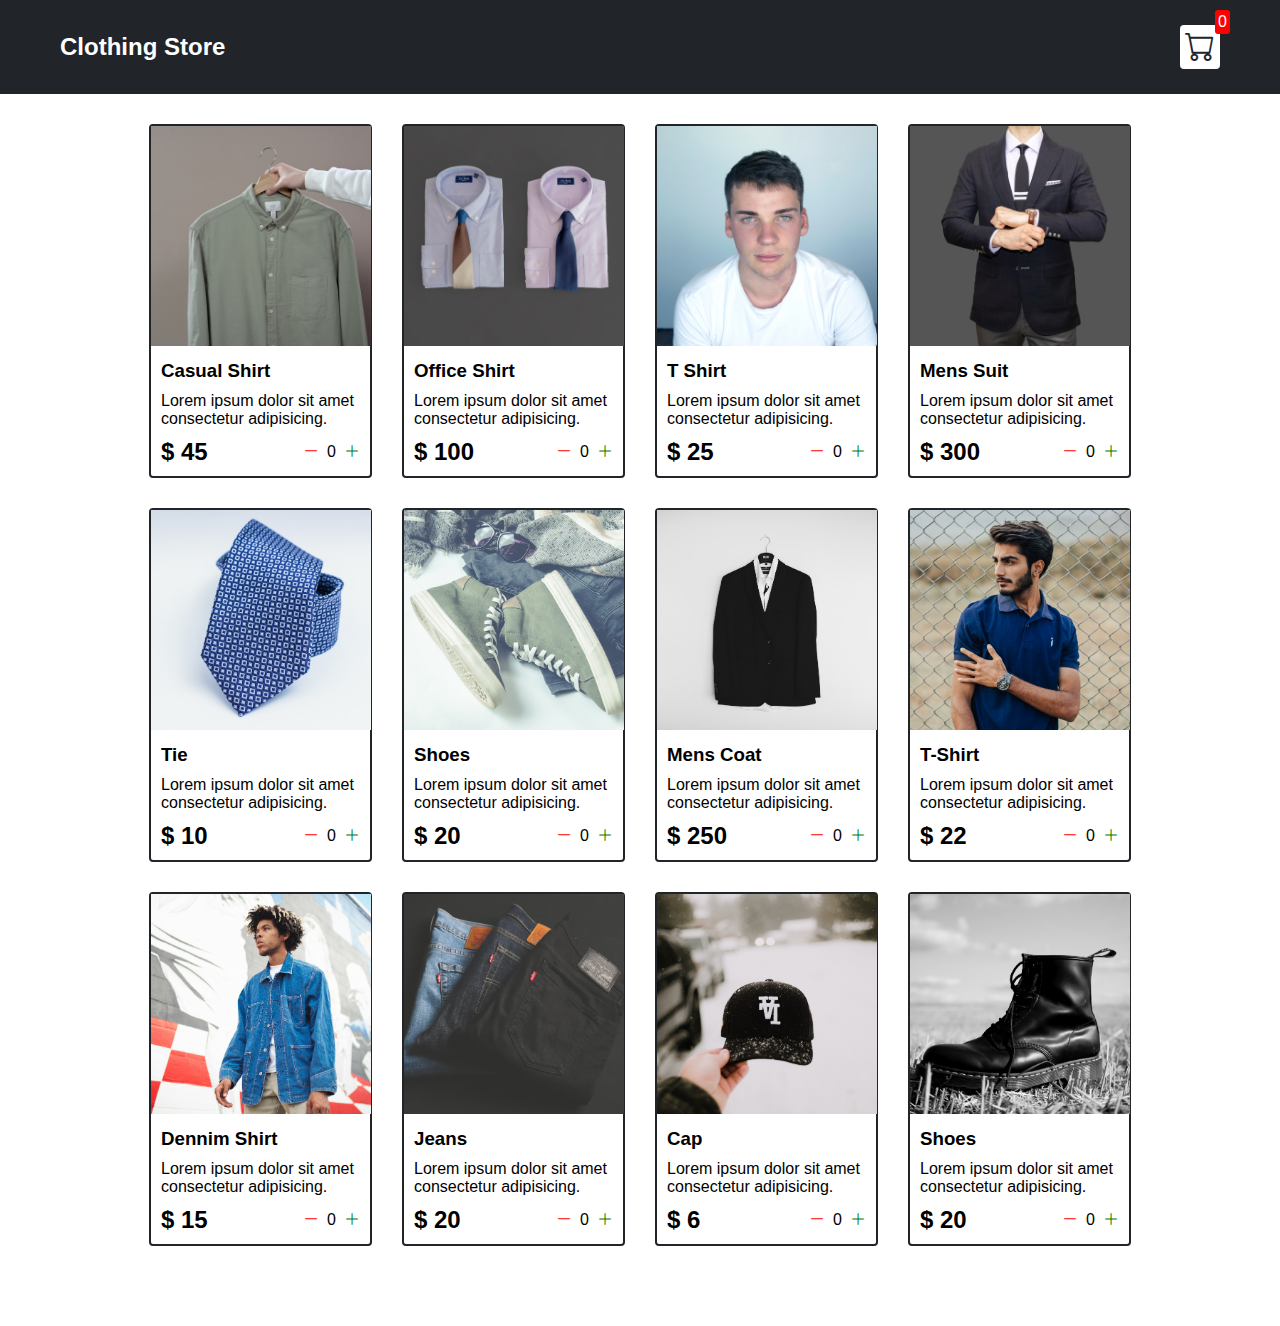
<file: index.html>
<!DOCTYPE html>
<html lang="en">
<head>
    <meta charset="UTF-8">
    <meta http-equiv="X-UA-Compatible" content="IE=edge">
    <meta name="viewport" content="width=device-width, initial-scale=1.0">
    <title>Clothing store</title>
    <link rel="stylesheet" href="style.css">
    <link rel="stylesheet" href="https://cdn.jsdelivr.net/npm/bootstrap-icons@1.10.2/font/bootstrap-icons.css">
</head>
<body>
    <div class="navbar">
        <a href="index.html">
            <h2>Clothing Store</h2>
        </a>

        <a href="cart.html">
            <div class="cart">
                <i class="bi bi-cart"></i>
                <div class="cartAmount" id="cartAmount">0</div>
            </div>
        </a>
    </div>
    <div class="shop" id="shop"></div>

    <div class="footer"></div>
</body>
<script src="data.js"></script>
<script src="app.js"></script>
</html>
</file>
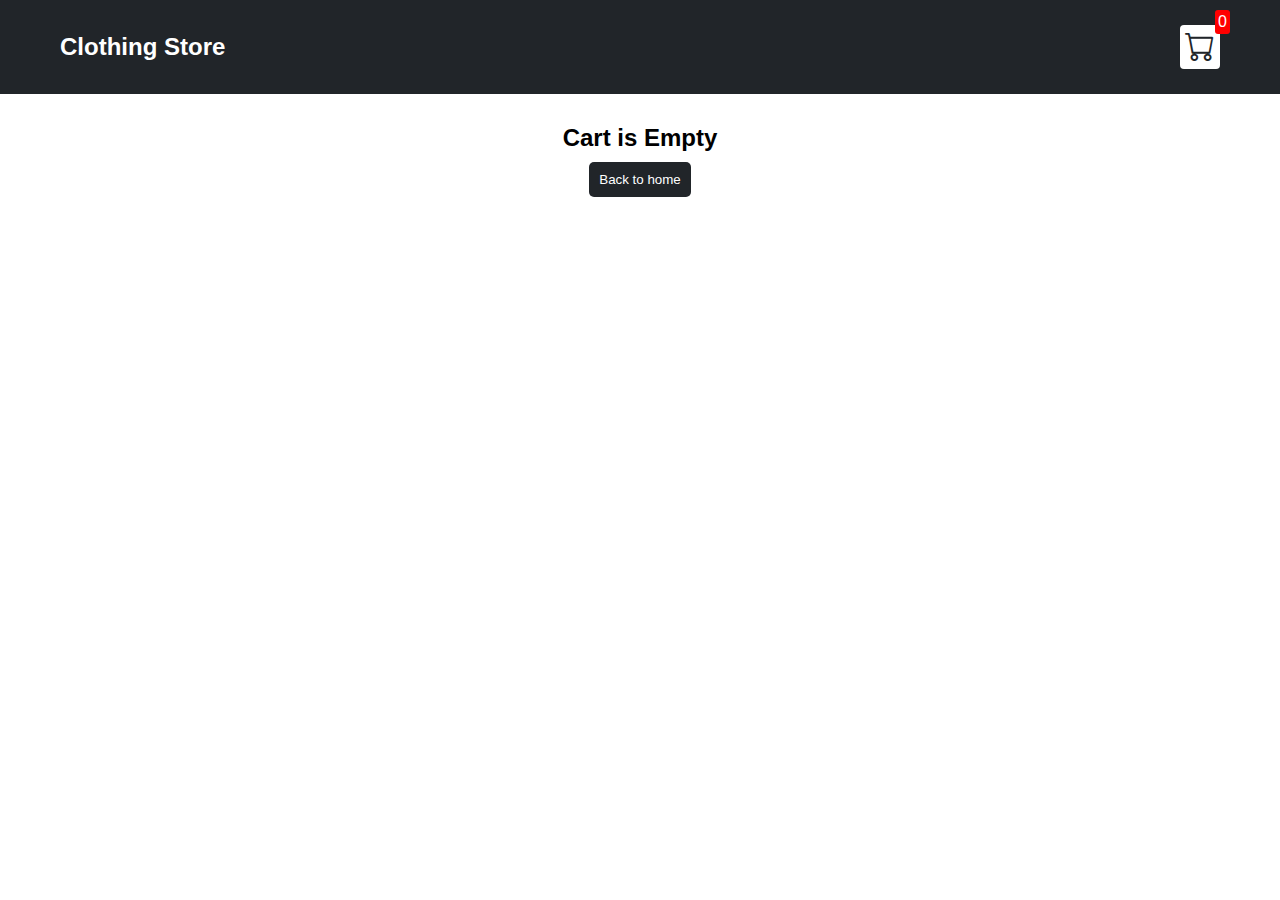
<file: cart.html>
<!DOCTYPE html>
<html lang="en">
<head>
    <meta charset="UTF-8">
    <meta http-equiv="X-UA-Compatible" content="IE=edge">
    <meta name="viewport" content="width=device-width, initial-scale=1.0">
    <title>Cart Page</title>
    <link rel="stylesheet" href="style.css">
    <link rel="stylesheet" href="https://cdn.jsdelivr.net/npm/bootstrap-icons@1.10.2/font/bootstrap-icons.css">
</head>
<body>
    <div class="navbar">
        <a href="index.html">
            <h2>Clothing Store</h2>
        </a>

        <a href="cart.html">
            <div class="cart">
                <i class="bi bi-cart"></i>
                <div class="cartAmount" id="cartAmount">0</div>
            </div>
        </a>
    </div>

    <div id="lable" class="text-center"></div>
    <div class="shoping-cart " id="shoping-cart"></div>

    <div class="footer"></div>
</body>
<script src="data.js"></script>
<script src="cart.js"></script>
</html>
</file>
<file: style.css>
*{
    margin: 0;
    padding: 0;
    box-sizing: border-box;
}

a{
    text-decoration: none;
    color: white;
}

body{
    font-family: sans-serif;
}

/* Navbar styles are here... */

.navbar{
    background-color: #212529;
    color: white;
    padding: 25px 60px;
    display: flex;
    justify-content: space-between;
    align-items: center;
    margin-bottom: 30px;
}

.cart{
    position: relative;
    background-color: #fff;
    color: #212529;
    padding: 5px;
    font-size: 30px;
    border-radius: 4px;
}

.cartAmount{
    position: absolute;
    top: -15px;
    right: -10px;
    font-size: 16px;
    background-color: red;
    color: white;
    padding: 3px;
    border-radius: 3px;
}

/* Shop item style here............ */

.shop{
    display: grid;
    grid-template-columns: repeat(4,223px);
    gap: 30px;
    justify-content: center;
}

@media (max-width: 1000px){
    .shop{
        grid-template-columns: repeat(2,223px);
    }
}

@media (max-width: 500px){
    .shop{
        grid-template-columns: repeat(1,223px);
    }
}

.item{
    border: 2px solid #212529;
    border-radius: 4px;
}

.details{
    display: flex;
    flex-direction: column;
    padding: 10px;
    gap: 10px;
}

.price-quantity{
    display: flex;
    justify-content: space-between;
    align-items: center;
}

.buttons{
    display: flex;
    gap: 8px;
    font-size: 16px;
}

.bi-dash-lg{
    color: red;
    cursor: pointer;
}

.bi-plus-lg{
    color: green;
    cursor: pointer;
}

/* style for lable and btns */

.text-center{
    text-align: center;
    margin-bottom: 20px;
}

.HomeBtn,.checkout,.removeAll{
    background-color: #212529;
    color: white;
    border: none;
    padding: 10px;
    border-radius: 5px;
    cursor: pointer;
    margin-top: 10px;
}

.checkout{
    background-color: green;
}

.removeAll{
    background-color: red;
}

.bi-x-lg{
    color: red;
    cursor: pointer;
}

.shoping-cart{
    display: grid;
    grid-template-columns: repeat(1,320px);
    justify-content: center;
    gap: 15px;
}

.cart-item{
    border: 2px solid #212529;
    border-radius: 5px;
    display: flex;
}

.title-price-x{
    width: 190px;
    display: flex;
    justify-content: space-between;
}

.title-price{
    display: flex;
    gap: 10px;
}

.cart-item-price{
    background-color: #212529;
    color: white;
    padding: 2px 7px;
    border-radius: 4px;
}

.footer{
    padding: 40px 0px;
}
</file>
